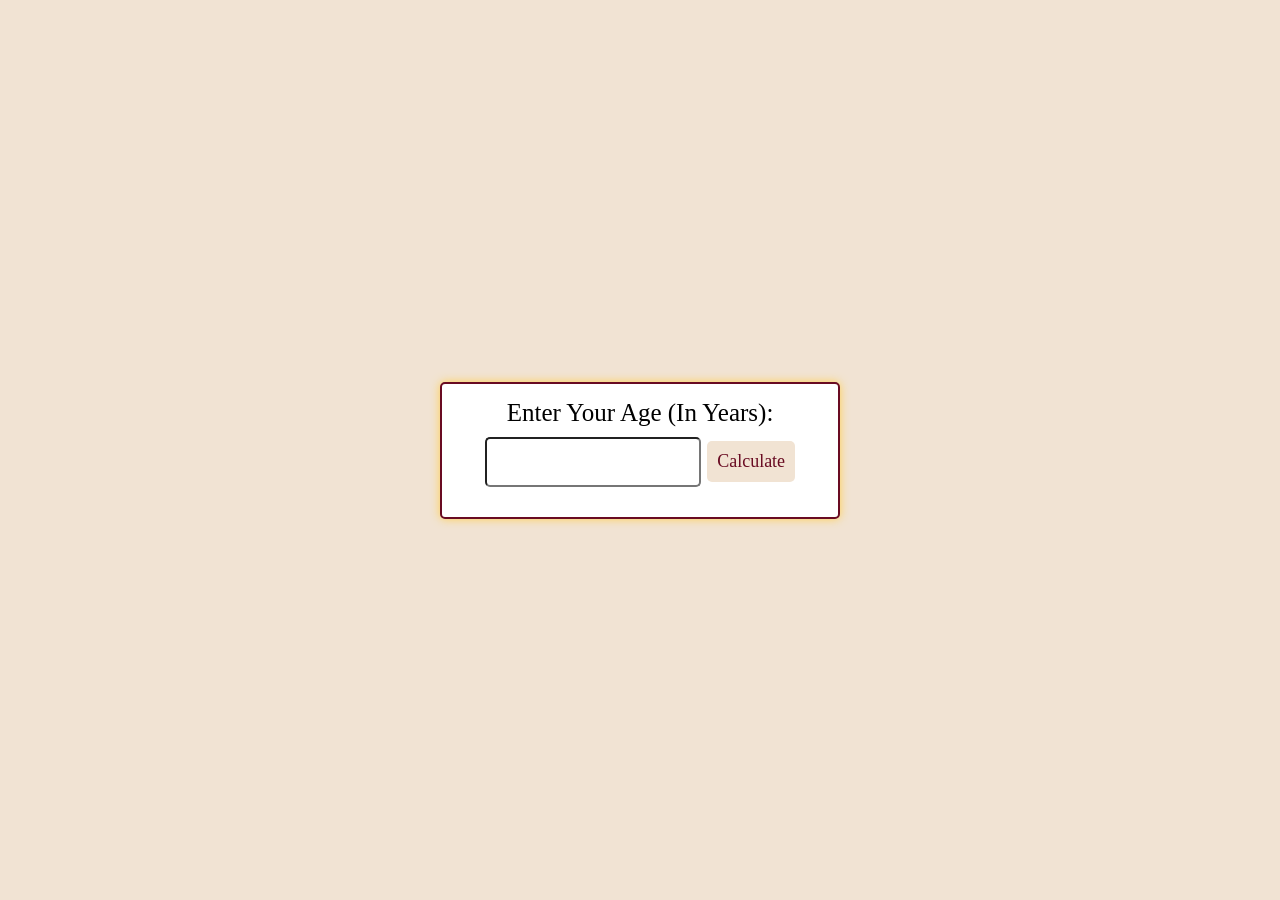
<file: html-css/age-calculator/index.html>
<!DOCTYPE html>
<html lang="en">
<head>
    <meta charset="UTF-8">
    <meta name="viewport" content="width=device-width, initial-scale=1.0">
    <title>Age Calculater</title>
    <link rel="stylesheet" href="style.css">
</head>
<body>
    <div class="calculater">
        <label for="user" class="heading">Enter Your Age (In Years):</label>
        <div class="sub">
        <input type="number" id="inPut">
        <button class="ageCalculater">Calculate</button>
    </div>
        <div class="results">
            <p id="months"></p>
            <p id="weeks"></p>
            <p id="days"></p>
            <p id="hours"></p>
            <p id="minutes"></p>
            <p id="seconds"></p>
        </div>
    </div>
    <script src="script.js"></script>
</body>
</html>
</file>
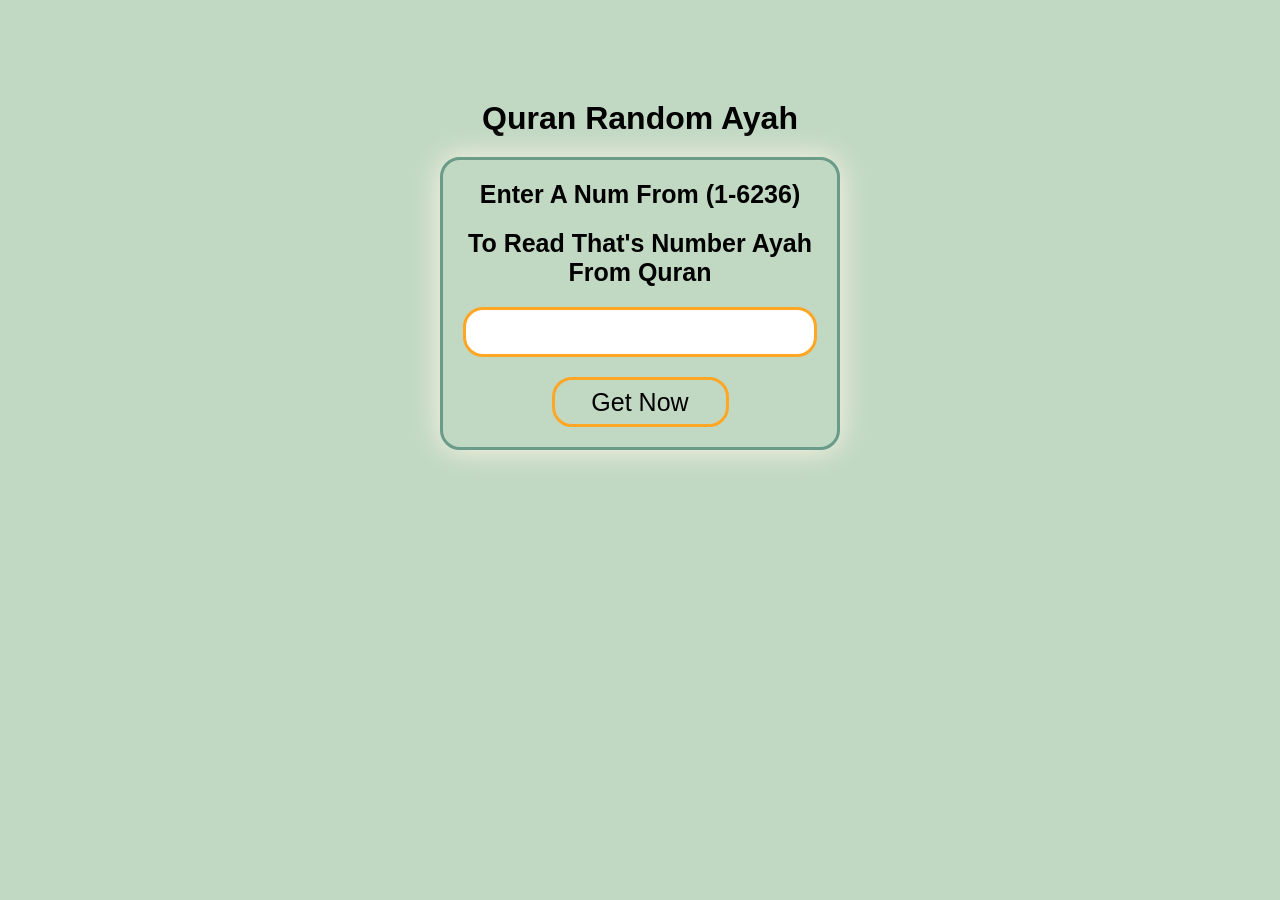
<file: html-css/ayah-genrator/index.html>
<!DOCTYPE html>
<html lang="en">
<head>
    <meta charset="UTF-8">
    <meta name="viewport" content="width=device-width, initial-scale=1.0">
    <title>Random Ayah From Quran</title>
    <link rel="stylesheet" href="style.css">
</head>
<body>
    <h1>Quran Random Ayah</h1>
    <div class="main">
        <h2 class="title">Enter A Num From (1-6236)</h2>
        <h4 class="title-info">To Read That's Number Ayah From Quran</h4>
        <input type="number" class="input" max="6236" min="1" required>
        <button class="get-btn">Get Now</button>
        <p class="ayah">THIS IS AYAH 1 OF QURAN.ALLAH IS OUR CREATER.</p>
    </div>
    <script src="script.js"></script>
</body>
</html>
</file>
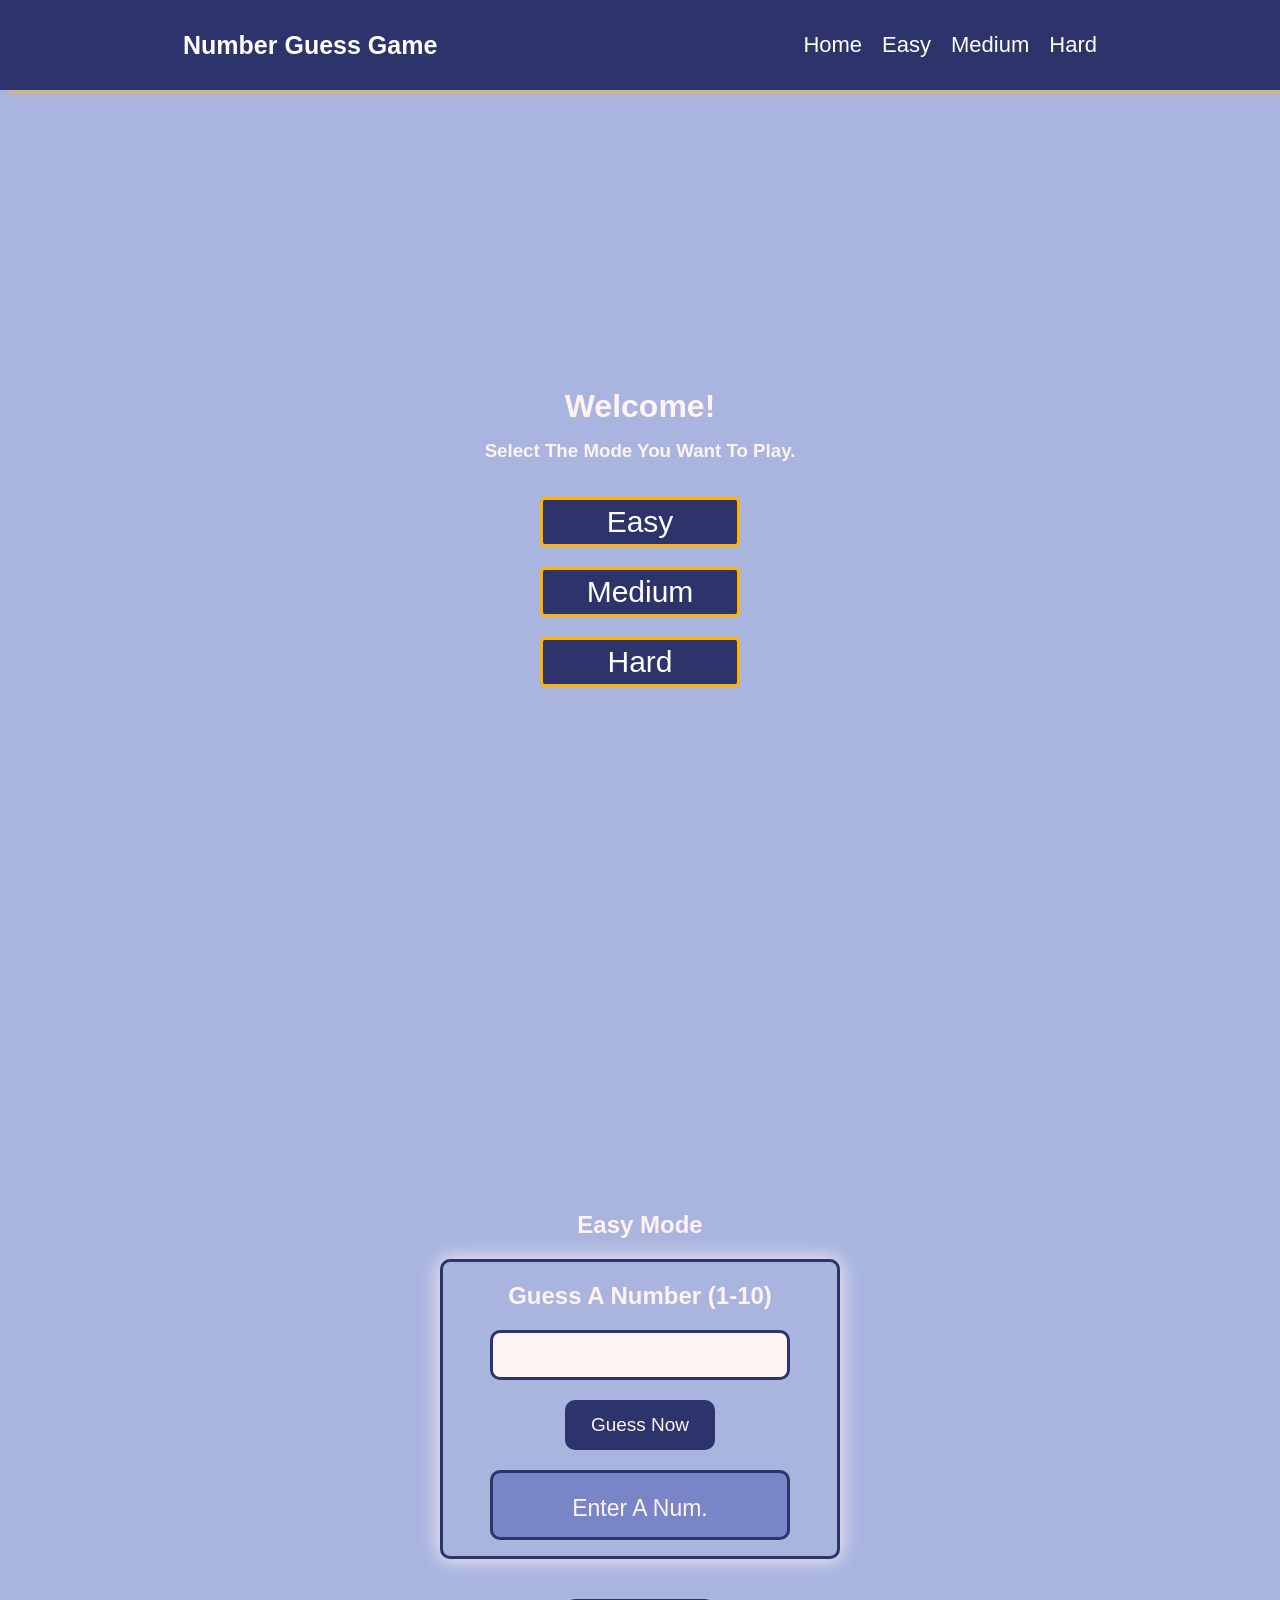
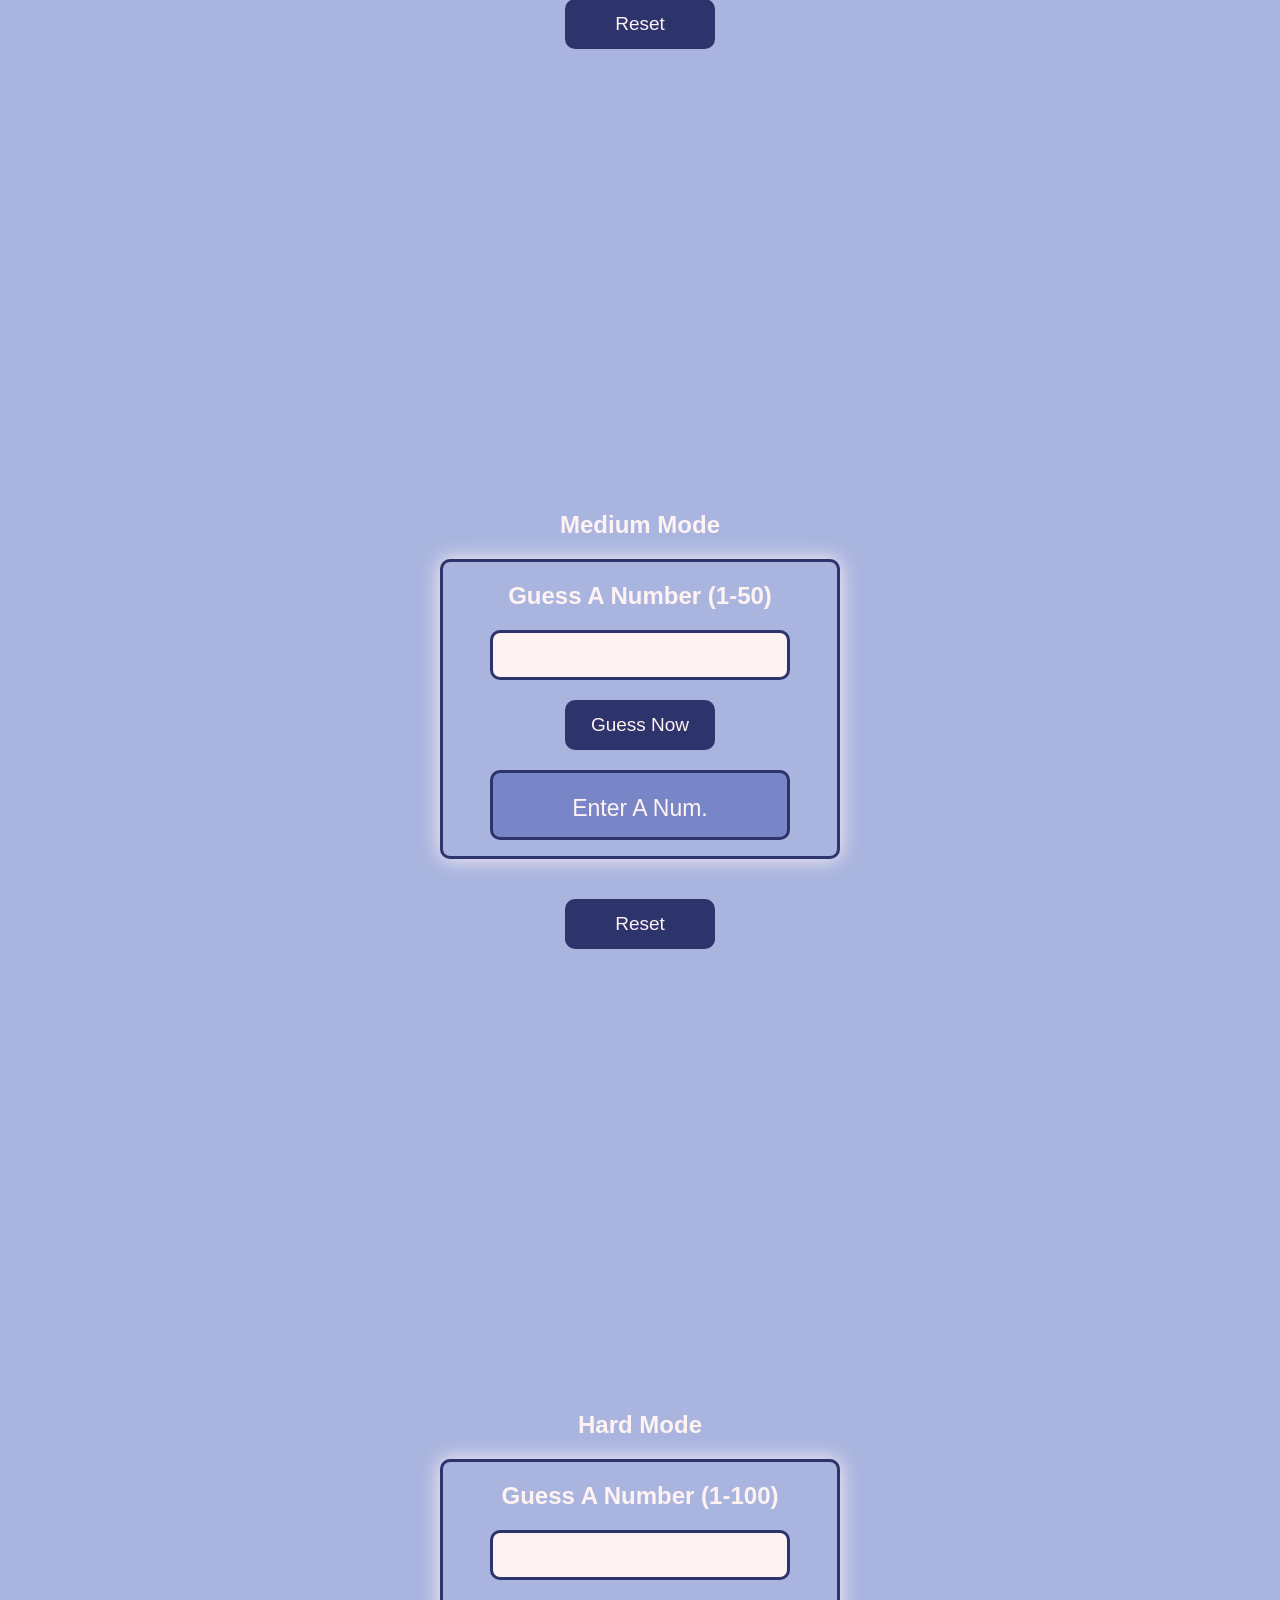
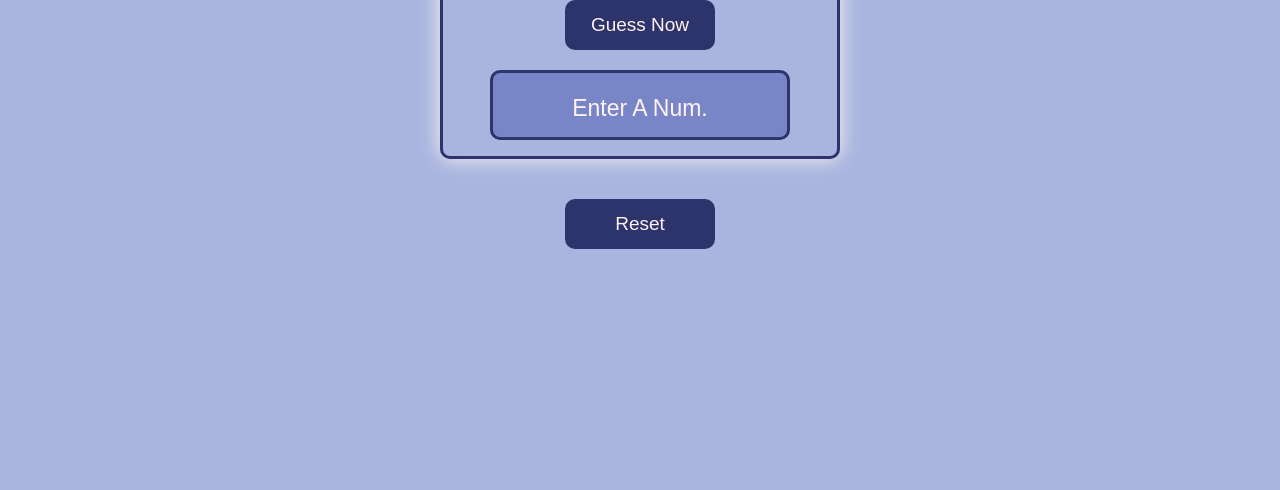
<file: html-css/number-guessing-game/index.html>
<!DOCTYPE html>
<html lang="en">
<head>
    <meta charset="UTF-8">
    <meta name="viewport" content="width=device-width, initial-scale=1.0">
    <title>Number Guess Game</title>
    <link rel="stylesheet" href="style.css">
</head>
<body>
    <nav id="navbar">
        <h3>Number Guess Game</h3>
        <ol>
            <li><a href="#home">Home</a></li>
            <li><a href="#level-1">Easy</a></li>
            <li><a href="#level-2">Medium</a></li>
            <li><a href="#level-3">Hard</a></li>
        </ol>
    </nav>
    <!-- HOME PAGE OF GAME -->
    <main id="home">
        <div class="welcome-class">
            <h1 id="welcome">Welcome!</h1>
            <h3 id="welcome-msg">Select The Mode You Want To Play.</h3>
        </div>
        <div id="content">
            <a href="#level-1">Easy</a>
            <a href="#level-2">Medium</a>
            <a href="#level-3">Hard</a>
        </div>
    </main>
    <!-- LEVEL 1 OF GAME -->
     <section id="level-1">
        <h1 id="title">Easy Mode</h1>
        <div id="container">
            <h3 id="heading">Guess A Number (1-10)</h3>
            <input type="number" id="user-input-l1" min="1" max="10" required>
            <button id="check-btn-l1">Guess Now</button>
            <p id="result-l1">Enter A Num.</p> 
        </div>
        <button id="reset-btn-l1">Reset</button>
     </section>
    <!-- LEVEL 2 OF GAME -->
     <section id="level-2">
        <h1 id="title">Medium Mode</h1>
        <div id="container">
            <h3 id="heading">Guess A Number (1-50)</h3>
            <input type="number" id="user-input-l2" min="1" max="50" required>
            <button id="check-btn-l2">Guess Now</button>
            <p id="result-l2">Enter A Num.</p> 
        </div>
        <button id="reset-btn-l2">Reset</button>
     </section>
    <!-- LEVEL 3 OF GAME -->
     <section id="level-3">
        <h1 id="title">Hard Mode</h1>
        <div id="container">
            <h3 id="heading">Guess A Number (1-100)</h3>
            <input type="number" id="user-input-l3" min="1" max="100" required>
            <button id="check-btn-l3">Guess Now</button>
            <p id="result-l3">Enter A Num.</p> 
        </div>
        <button id="reset-btn-l3">Reset</button>
     </section>
    <!-- ACCESSING SCRIPT.JS FILE -->
    <script src="script.js"></script>
</body>
</html>
</file>
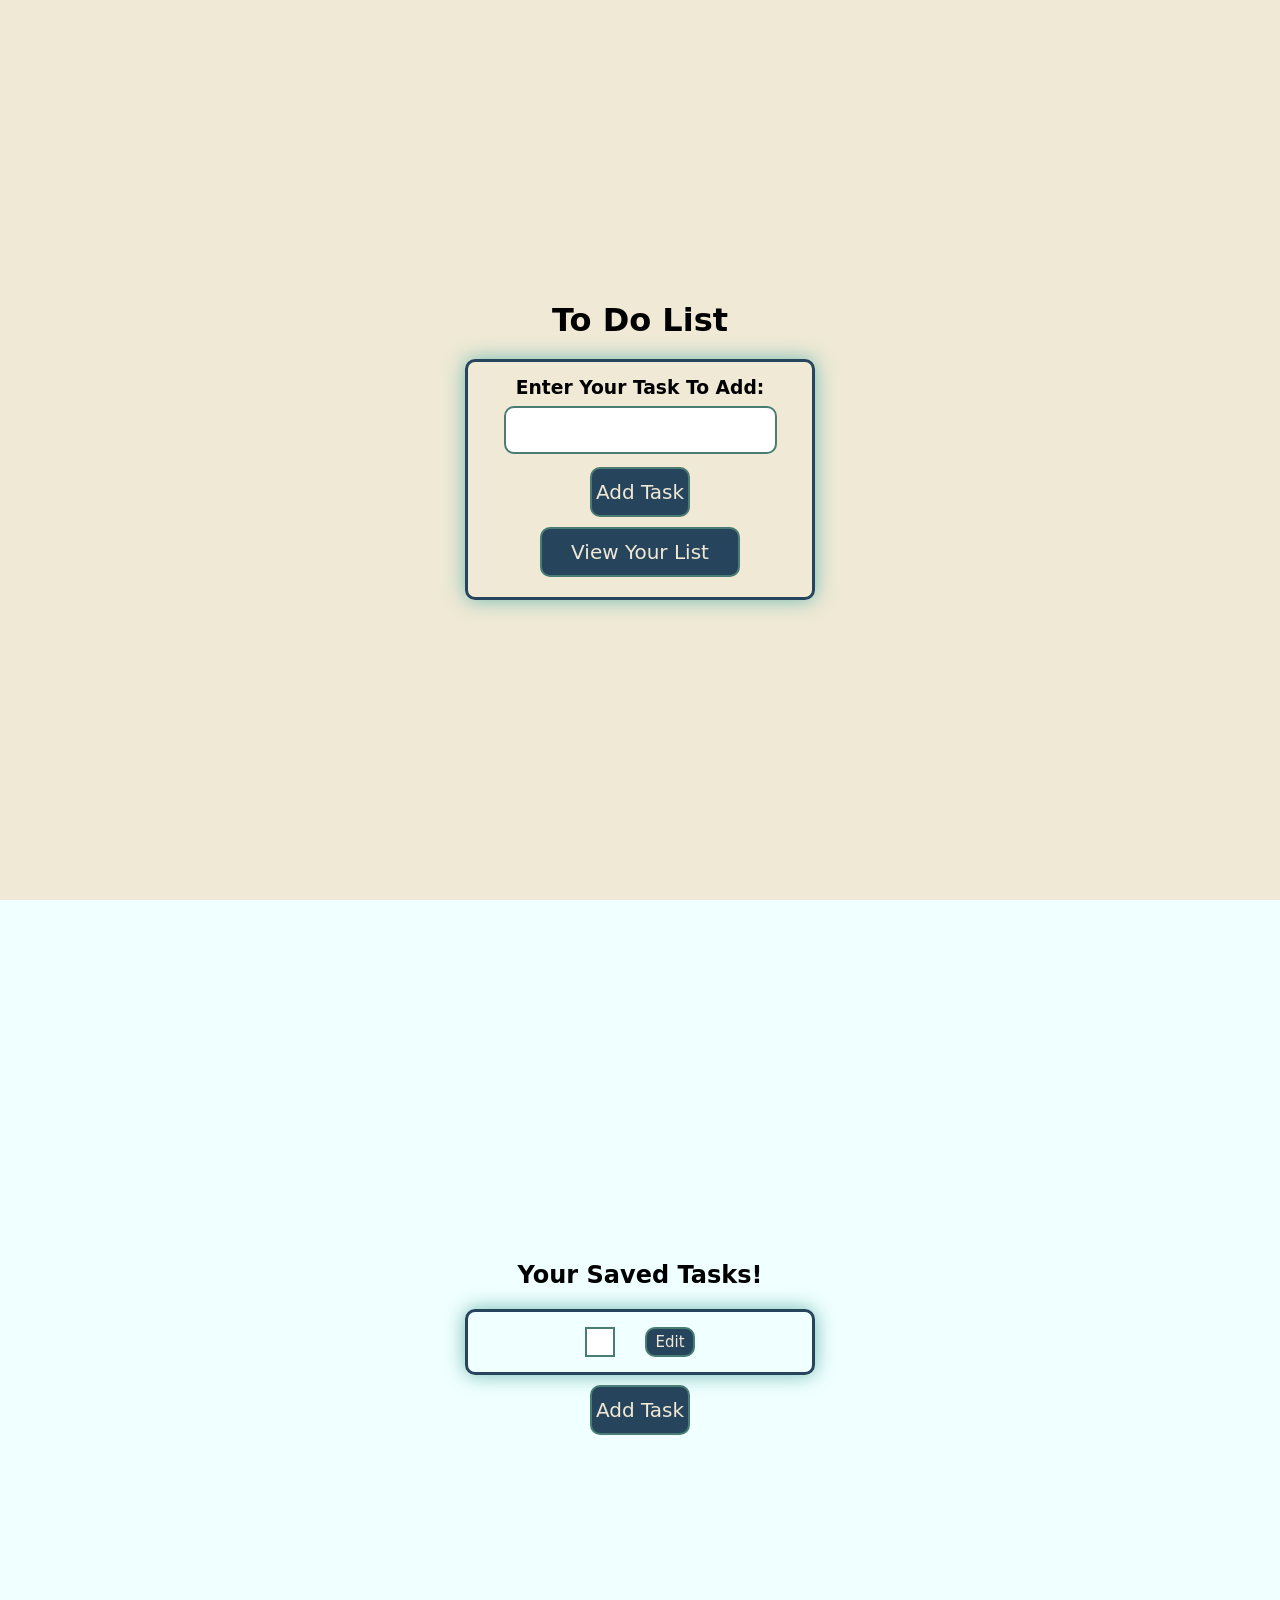
<file: html-css/to-do-list/index.html>
<!DOCTYPE html>
<html lang="en">
<head>
    <meta charset="UTF-8">
    <meta name="viewport" content="width=device-width, initial-scale=1.0">
    <title>To Do List App</title>
    <link rel="stylesheet" href="style.css">
</head>
<body>
    <main id="listContainer">
        <h1 class="title">To Do List</h1>
        <div class="container">
            <h3 class="heading">Enter Your Task To Add:</h3>
            <input type="text" id="takeTask">
            <button class="addTask">Add Task</button>
            <a id="viewTask" href="#taskList">View Your List</a>
        </div>
    </main>
    <section id="taskList">
        <h1 class="title">Your Saved Tasks!</h1>
        <ol id="orList"></ol>
        <div class="showTask">
            <button id="box"></button>
            <p id="number"></p>
            <p id="task"></p>
            <a id="editButton" href="#listContainer">Edit</a>
        </div>
        <a href="#listContainer" class="addTask2">Add Task</a>
    </section>
    <script src="script.js"></script>
</body>
</html>
</file>
<file: html-css/age-calculator/style.css>
*{
    margin: 0;
    padding: 0;
    box-sizing: border-box;
    font-family: 'Times New Roman', Times, serif;
}
body{
    width: 100%;
    height: 100vh;
    display: flex;
    justify-content: center;
    align-items: center;
    background-color: #F1E3D3;
}
.calculater{
    width: 400px;
    height: auto;
    padding: 15px;
    border: 2px solid #690B22;
    background-color: white;
    border-radius: 5px;
    box-shadow: 0 0 10px #FFCF50;
    display: flex;
    justify-content: center;
    align-items: center;
    flex-direction: column;
    gap: 10px;
    font-size: 25px;
}
#inPut{
    width: auto;
    height: 50px;
    padding: 10px;
    font-size: 16px;
    border-radius: 5px;
}
.ageCalculater{
    padding: 10px;
    font-size: 18px;
    background-color: #F1E3D3;
    color: #690B22;
    border-radius: 5px;
    border:none;
}
.ageCalculater:hover{
    background-color: #690B22;
    color: #F1E3D3;
}
p{
    margin: 5px;
    font-size: 22px;
    color: #1B4D3E;
}
</file>
<file: html-css/ayah-genrator/style.css>
*{
    padding: 0;
    margin: 0;
    box-sizing: border-box;
    font-family: Arial, Helvetica, sans-serif;
}
body{
    width: 100%;
    height: auto;
    display: flex;
    justify-content: center;
    align-items: center;
    flex-direction: column;
    background-color: #C1D8C3;
    color: #000;
}
h1{
    margin-bottom: 20px;
    text-align: center;
}
.main{
    width: 400px;
    height: auto;
    padding: 20px;
    border: 3px solid #6A9C89;
    box-shadow: 0 0 30px #FFF5E4;
    border-radius: 20px;
    color: #000;
    display: flex;
    justify-content: center;
    align-items: center;
    flex-direction: column;
    gap: 20px;
    text-align: center;
}
h1{
    margin-top: 100px;
}
.title,.title-info{
    font-size: 25px;
    font-weight: 700;
}
.input{
    width: 100%;
    height: 50px;
    padding: 20px;
    font-size: 25px;
    border: 3px solid #FFA725;
    outline: none;
    border-radius: 20px;
    text-align: center;
}
.get-btn{
    width: 50%;
    height: 50px;
    padding: 20px;
    display: flex;
    justify-content: center;
    align-items: center;
    border-radius: 20px;
    background-color: #C1D8C3;
    color: black;
    border: 3px solid #FFA725;
    font-size: 25px;
}
.get-btn:hover{
    background-color: #80CBC4;
    color: black;
    cursor: pointer;
}
.ayah{
    width: 100%;
    height: auto;
    padding: 20px;
    font-size: 25px;
    background-color: #fff;
    border:3px solid #315b4b;
    border-radius: 10px;
    display: none;
}
@media only screen and (max-width: 450px) and (min-width:346px){
    .main{
        width: 300px;
    }
    .get-btn{
        height: 80px;
    }
    h1{
        font-size: 25px;
        font-weight: bolder;
    }
}
@media only screen and (max-width:345px){
    .main{
        width: 250px;
    }
    .get-btn{
        height: 80px;
    }
    h1{
        font-size: 22px;
        font-weight: bolder;
    }
}
</file>
<file: html-css/number-guessing-game/style.css>
*{
    padding: 0;
    margin: 0;
    box-sizing: border-box;
    font-family: Verdana, Geneva, Tahoma, sans-serif;
}
body{
    width: 100%;
    height: auto;
    background-color: #A9B5DF;
    color: #FFF2F2;
}
#home{
    width: 100%;
    height: 100vh;
    display: flex;
    justify-content: center;
    align-items: center;
    flex-direction: column;
    scroll-margin-top: 10vh;
}
#navbar{
    display: flex;
    justify-content: space-around;
    align-items: center;
    width: 100%;
    height: 10vh;
    background-color: #2D336B;
    color: #fff;
    top: 0;
    right: 0;
    left: 0;
    position: sticky;
    box-shadow: 9px 0 9px #FFB200;
}
#navbar h3{
    font-size: 25px;
}
#navbar ol{
    display: flex;
    gap: 20px;
    font-size: 22px;
}
#navbar ol li{
    list-style: none;
}
#navbar ol li a{
    text-decoration: none;
    color: #fff;
    padding-bottom: 3px;
    transition: 0.3s ease-in-out;
}
#navbar ol li a:hover{
    color: #DE3163;
    border-bottom: 2px solid #DE3163;
}
#welcome, #welcome-msg{
    text-align: center;
    margin: 15px;
}
#content a{
    display: flex;
    justify-content: center;
    align-items: center;
    margin: 20px;
    text-decoration: none;
    color: #fff;
    font-size: 30px;
    background-color: #2D336B;
    width: 200px;
    height: auto;
    padding: 5px;
    border-radius: 5px;
    border: 3px solid #FFB200;
    transition: 0.3s ease-in-out;
}
#content a:hover{
    color: #DE3163;
}
section{
    width: 100%;
    height: 100vh;
    display: flex;
    justify-content: center;
    align-items: center;
    flex-direction: column;
    scroll-margin-top: 10vh;
}
#container{
    width: 400px;
    height: 300px;
    border: 3px solid #2D336B;
    border-radius: 10px;
    box-shadow: 0 0 20px #FFF2F2;
    display: flex;
    align-items: center;
    flex-direction: column;
    margin-bottom: 20px;
}
#title{
    margin-bottom: 20px;
    text-align: center;
}
#heading{
    margin: 20px;
    font-size: 24px;
}
#user-input-l1,#user-input-l2,#user-input-l3{
    width: 300px;
    height: 50px;
    padding: 20px;
    font-size: 20px;
    outline: none;
    border: 3px solid #2D336B;
    border-radius: 10px;
    background-color: #FFF2F2;
    color: #2D336B;
}
#check-btn-l1, #check-btn-l2, #check-btn-l3 , #reset-btn-l1, 
#reset-btn-l2,  #reset-btn-l3 {
    width: 150px;
    height: 50px;
    border: 3px solid #2D336B;
    border-radius: 10px;
    background-color: #2D336B;
    color: #FFF2F2;
    margin: 20px;
    font-size: 19px;
}
#check-btn-l1:hover , #check-btn-l2:hover , #check-btn-l3:hover 
,#reset-btn-l1:hover ,  #reset-btn-l2:hover ,  #reset-btn-l3:hover{
    background-color: #FFF2F2;
    color: #2D336B;
}
#result-l1,#result-l2,#result-l3{
    width: 300px;
    height: 70px;
    background-color: #7886C7;
    color: #FFF2F2;
    border: 3px solid #2D336B;
    border-radius: 10px;
    text-align: center;
    line-height: 50px;
    font-size: 23px;
    padding: 10px;
}
@media only screen and (max-width:700px) and (min-width:450px){
    #navbar{
        flex-direction: column;
        height: 15vh;
    }
}
@media only screen and (max-width:449px){
    #container{
        width: 300px;
    }
    #navbar{
        flex-direction: column;
        height: 15vh;
    }
    #user-input-l1,#user-input-l2,#user-input-l3,
    #result-l1,#result-l2,#result-l3{
        width: 250px;
    }
    #result-l1,#result-l2,#result-l3{
        margin-bottom: 10px;
    }
}
</file>
<file: html-css/to-do-list/style.css>
*{
    padding: 0;
    margin: 0;
    box-sizing: border-box;
    font-family: system-ui, -apple-system, BlinkMacSystemFont, 'Segoe UI', Roboto, Oxygen, Ubuntu, Cantarell, 'Open Sans', 'Helvetica Neue', sans-serif;
}
body{
    width:100%;
    display: flex;
    justify-content: center;
    align-items: center;
    flex-direction: column;
}
main,#taskList{
    height: 100vh;
    width: 100%;
    display: flex;
    justify-content: center;
    align-items: center;
    flex-direction: column;
    background-color: #EFE9D5;
}
.title{
    margin-bottom: 20px;
}
.container,.showTask{
    width: 350px;
    height: auto;
    padding: 15px;
    display: flex;
    justify-content: center;
    align-items: center;
    flex-direction: column;
    border: 3px solid #27445D;
    box-shadow: 0 0 20px #71BBB2;
    border-radius: 10px;
}
#takeTask{
    margin: 8px;
    padding: 10px;
    font-size: 20px;
    width: auto;
    height: auto;
    border: 2px solid #497D74;
    border-radius: 10px;
    outline: none;
}
.addTask, #viewTask{
    width: 100px;
    height: 50px;
    background-color: #27445D;
    color: #EFE9D5;
    font-size: 20px;
    margin: 5px;
    border-radius: 10px;
    border: 2px solid #497D74;
}
#viewTask{
    width: 200px;
    display: flex;
    justify-content: center;
    align-items: center;
    text-decoration: none;
}
.addTask:hover, #viewTask:hover{
    color: #27445D;
    background-color: #EFE9D5;
}
#taskList{
    background-color: azure; 
}
.addTask2{
    display: flex;
    justify-content: center;
    align-items: center;
    text-decoration: none;
    width: 100px;
    height: 50px;
    background-color: #27445D;
    color: #EFE9D5;
    font-size: 20px;
    margin: 5px;
    border-radius: 10px;
    border: 2px solid #497D74;
    margin-top: 10px;
}
.showTask{
    display: flex;
    justify-content: center;
    align-items: center;
    flex-direction: row;
    gap: 10px;
    font-size: 20px;
}
#box{
    width: 30px;
    height: 30px;
    border: 2px solid #497D74;
    background-color: white;
    color: black;
}
#editButton{
    width: 50px;
    height: 30px;
    font-size: 10px;
    background-color: #27445D;
    color: #EFE9D5;
    font-size: 15px;
    border-radius: 10px;
    border: none;
    border: 2px solid #497D74;
    display: flex;
    justify-content: center;
    align-items: center;
    text-decoration: none;
}
#editButton:hover , .addTask2:hover{
    background-color: azure;
    color: #27445D;
}
ol li{
    list-style: none;
}
@media only screen and (max-width:400px){
    .container,.showTask{
        width: 290px;
    }
}
</file>
